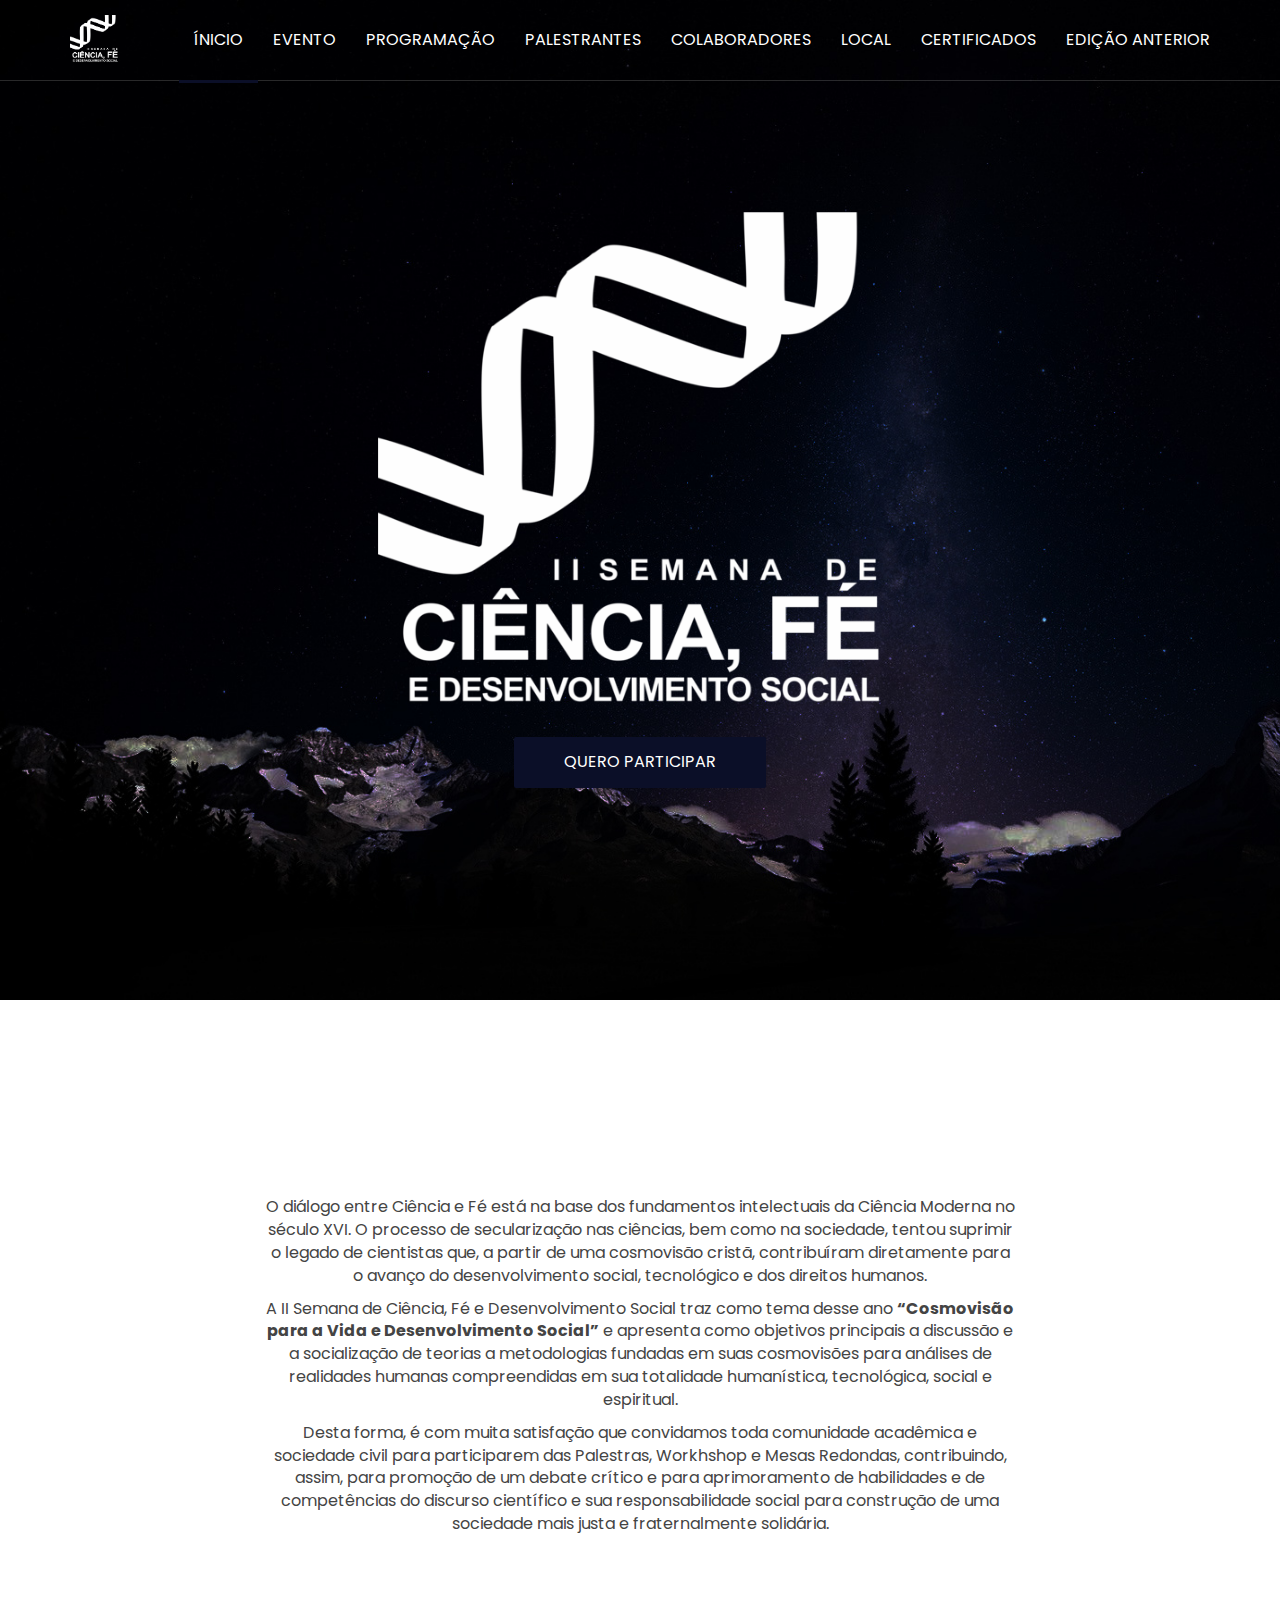
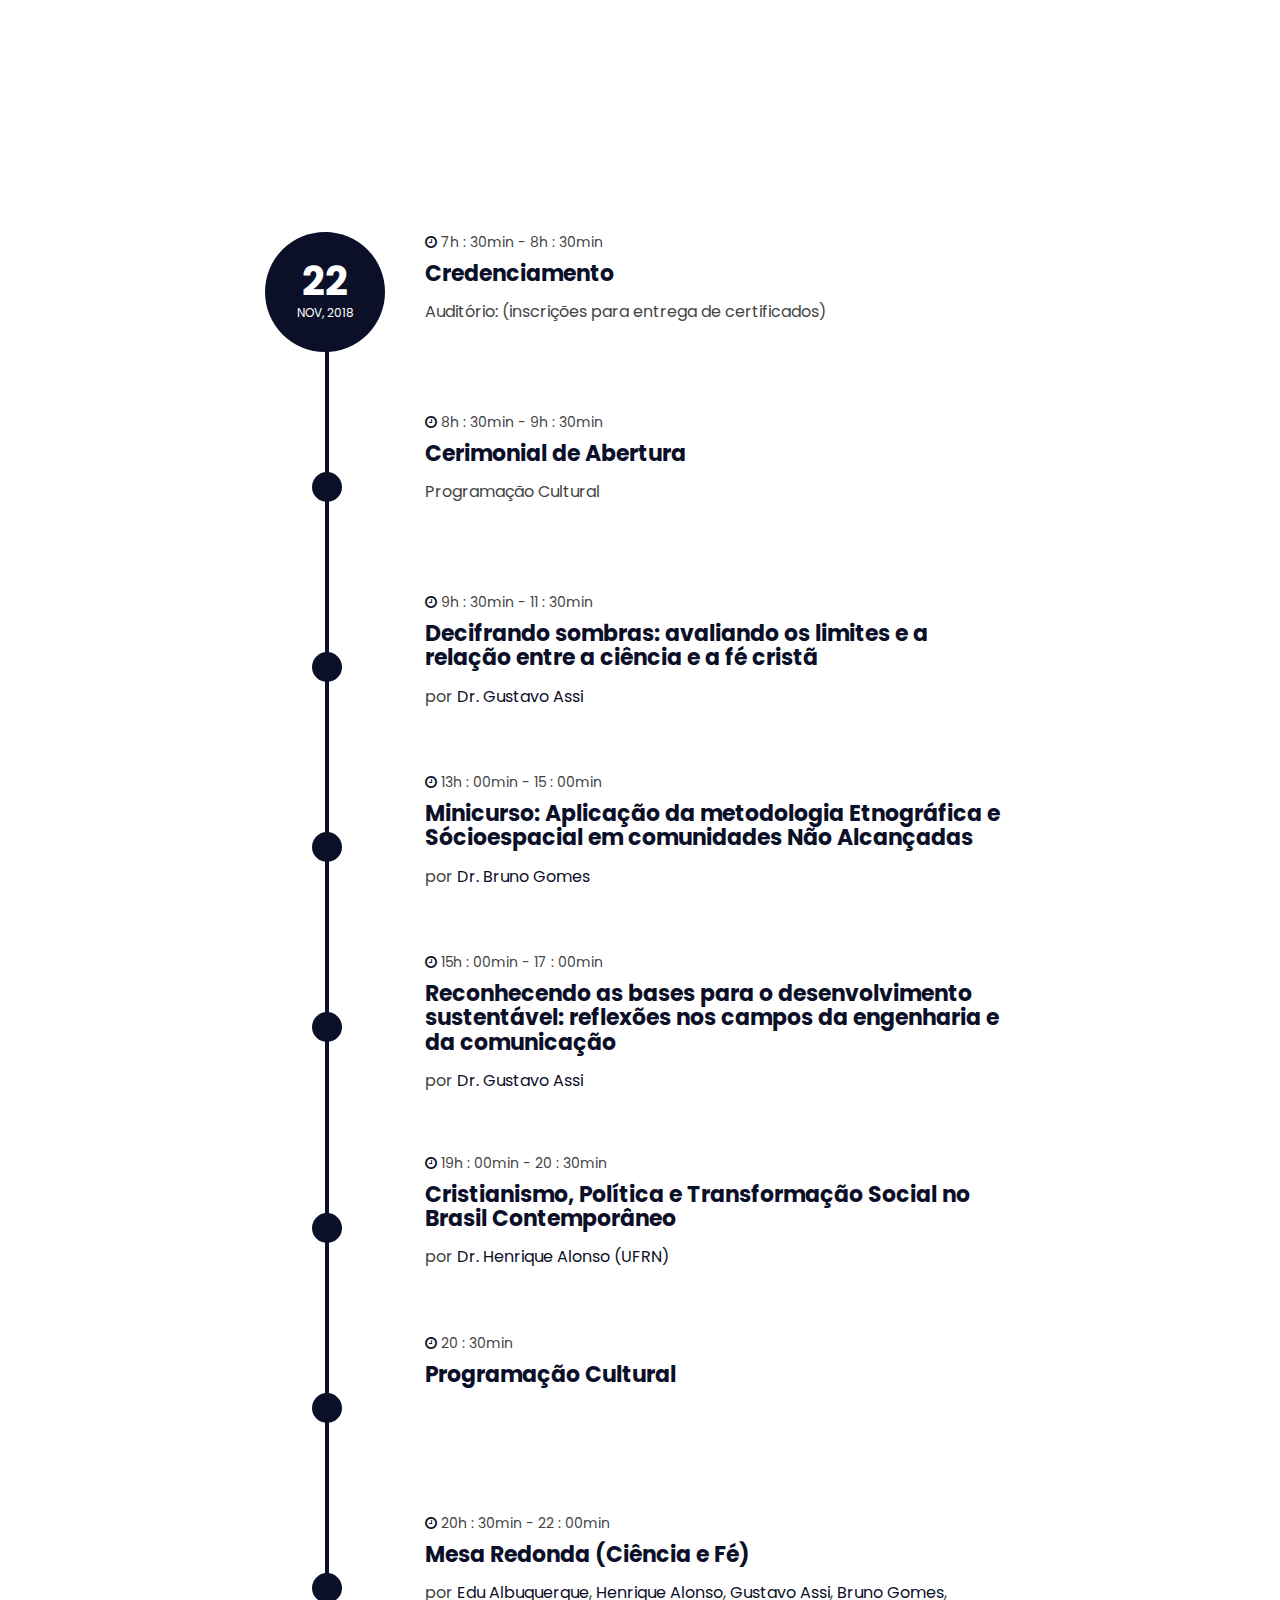
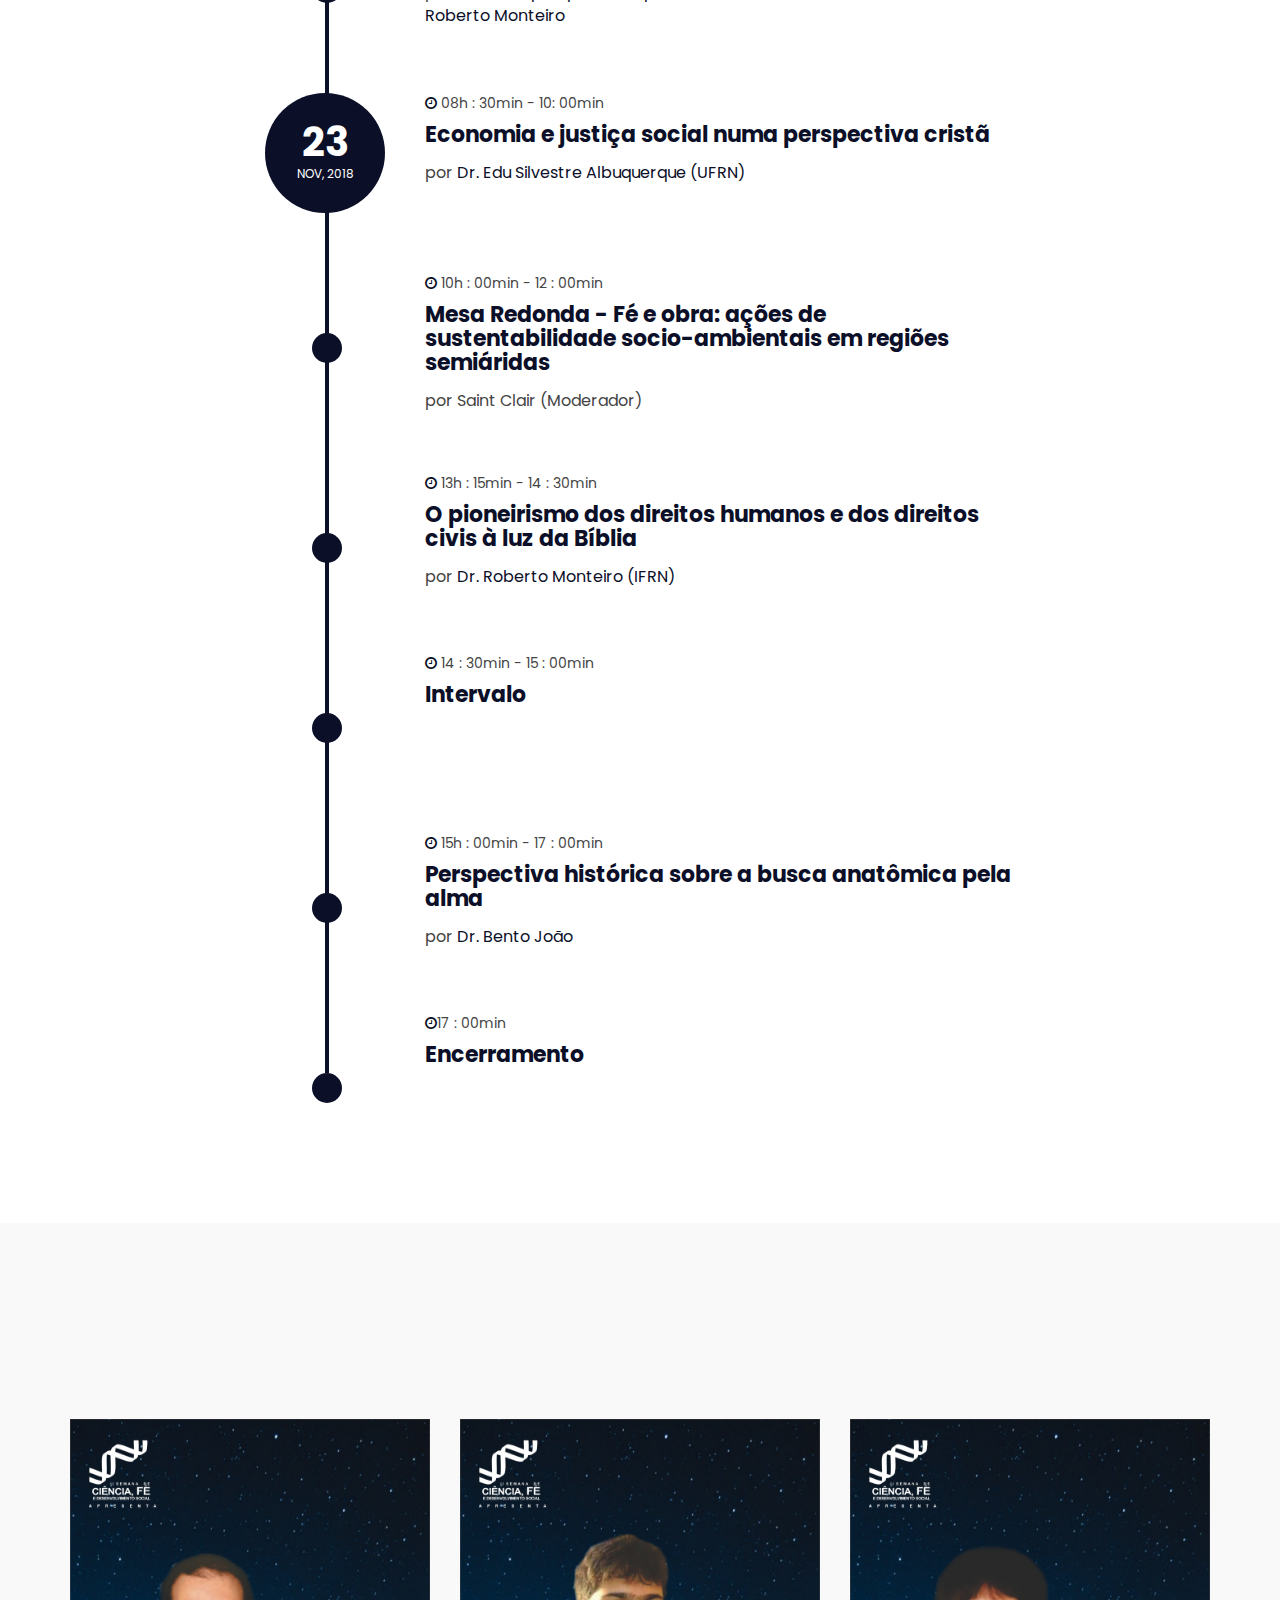
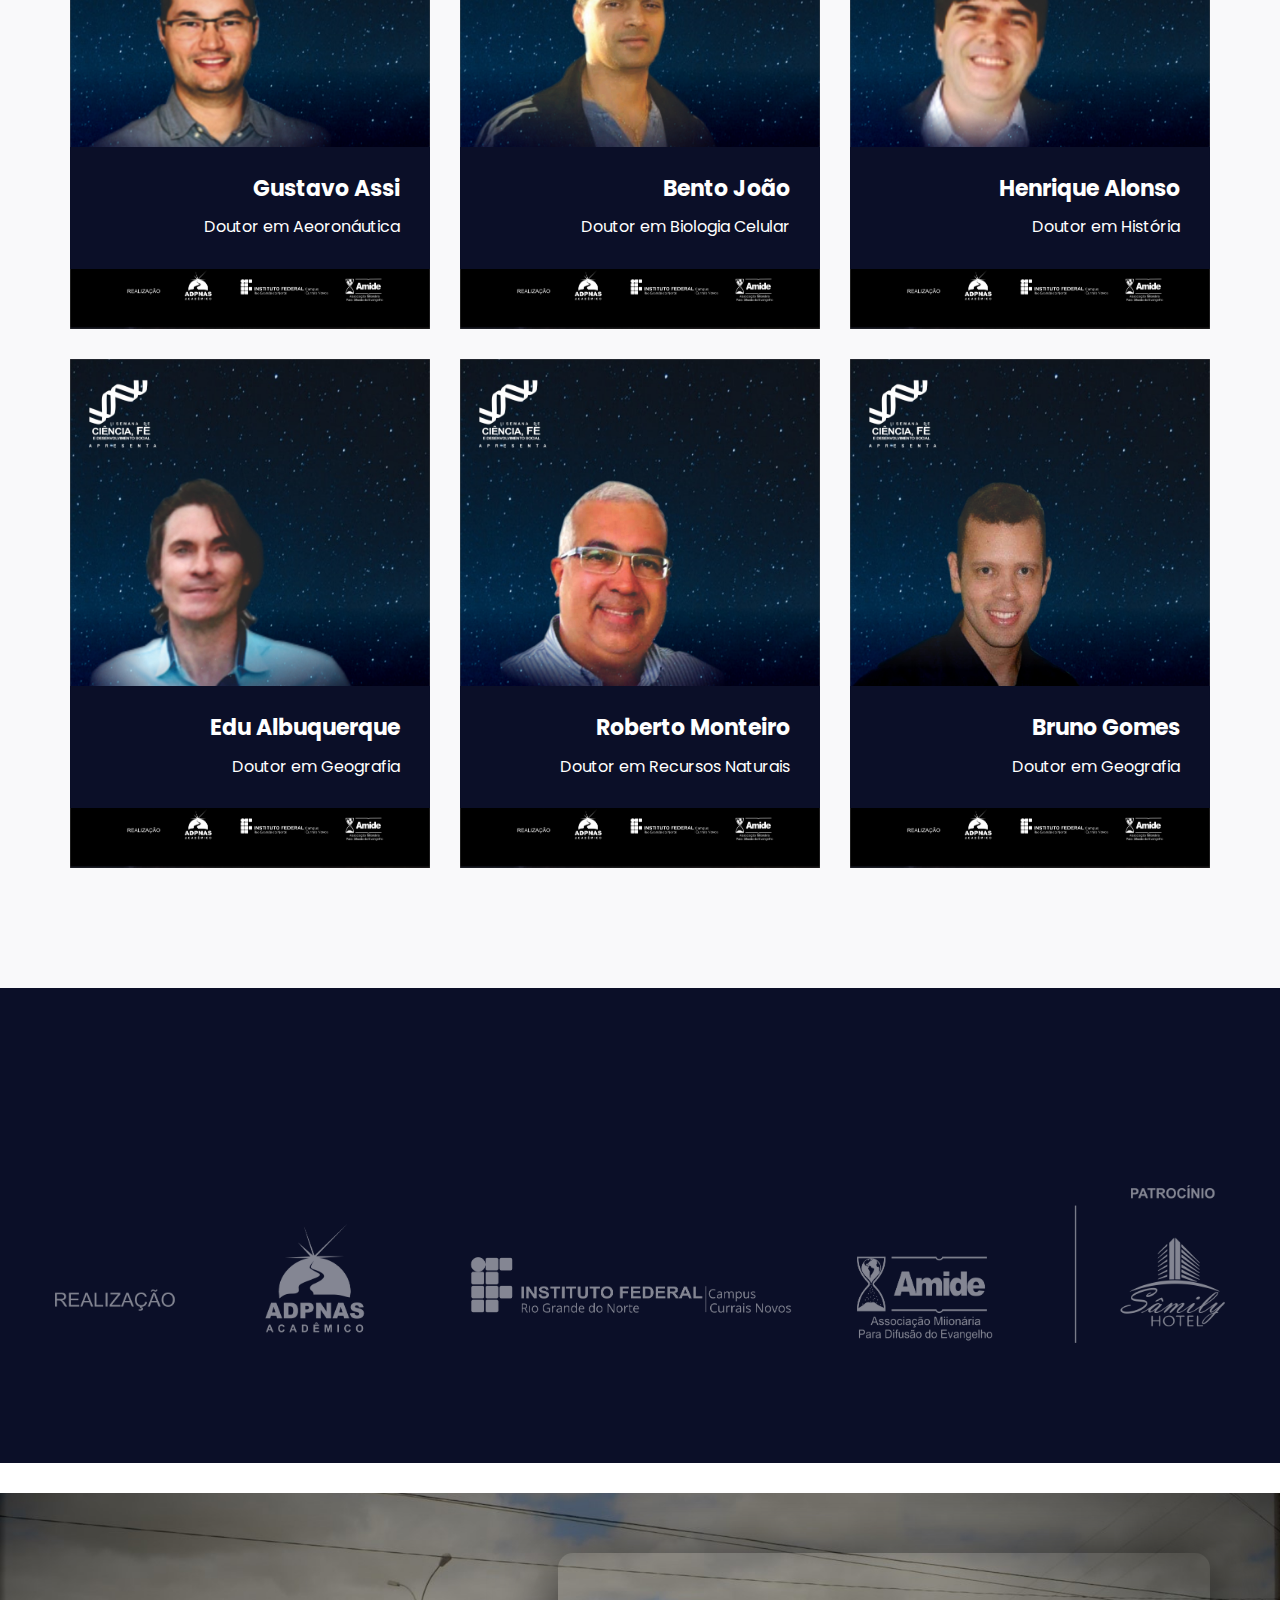
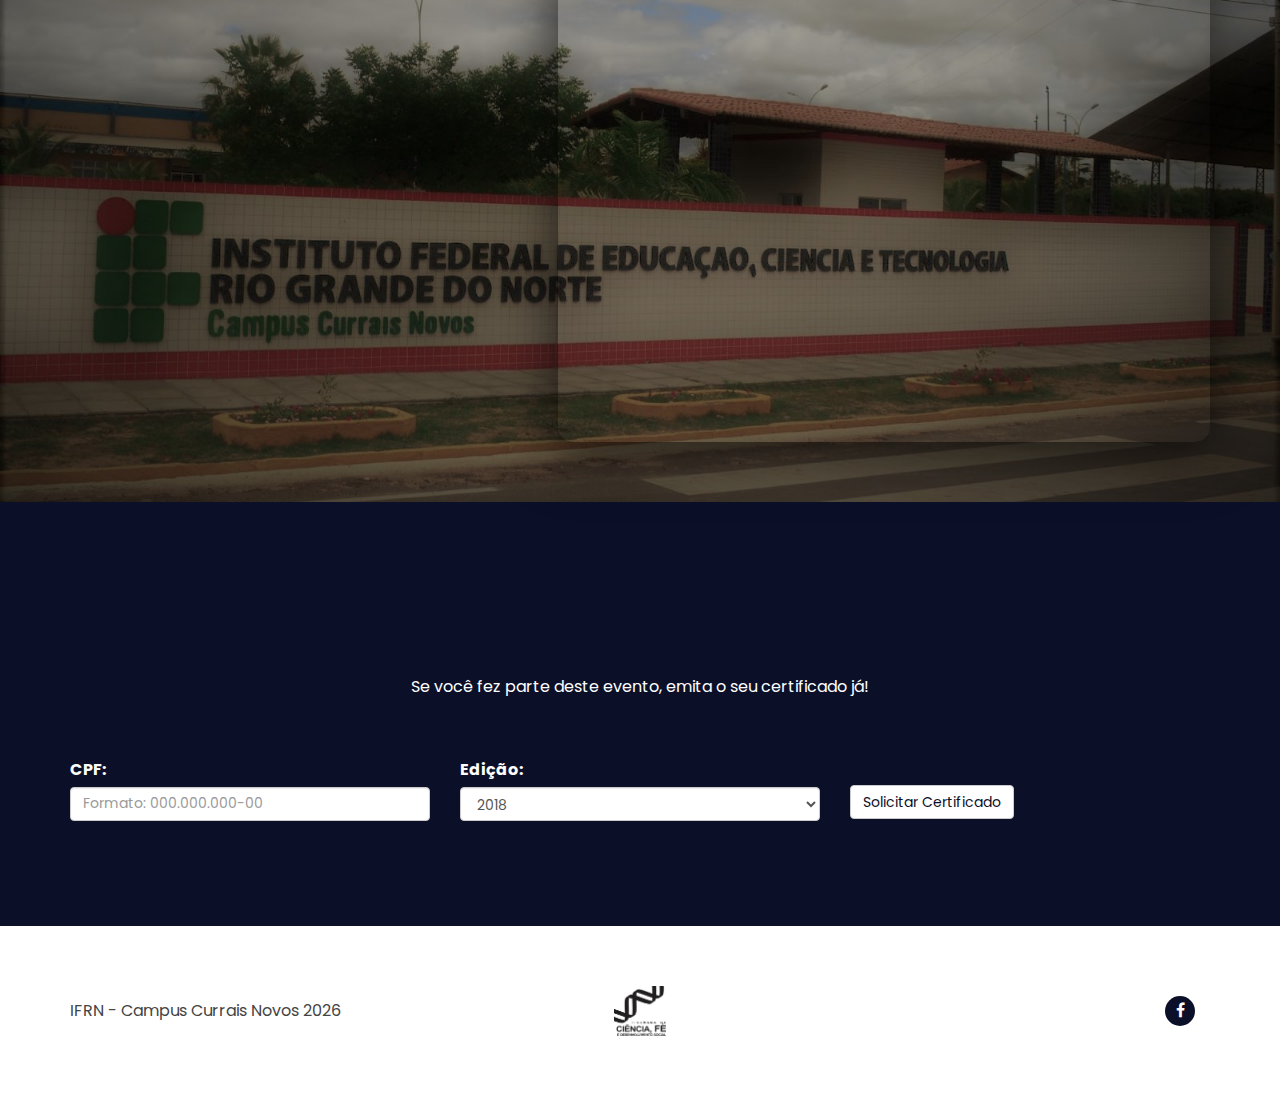
<file: public_html/index.html>
<!DOCTYPE html>
<html lang="en">

<head>
	<meta charset="utf-8">
	<meta http-equiv="X-UA-Compatible" content="IE=edge">
	<meta name="viewport" content="width=device-width, initial-scale=1">
	<!-- The above 3 meta tags *must* come first in the head; any other head content must come *after* these tags -->

	<title>II Semana de Ciência, Fé e Desenvolvimento Social</title>

	<!-- Google font -->
	<link href="https://fonts.googleapis.com/css?family=Poppins:400,700,900" rel="stylesheet">

	<!-- Bootstrap -->
	<link type="text/css" rel="stylesheet" href="css/bootstrap.min.css" />

	<!-- Owl Carousel -->
	<link type="text/css" rel="stylesheet" href="css/owl.carousel.css" />
	<link type="text/css" rel="stylesheet" href="css/owl.theme.default.css" />

	<!-- Font Awesome Icon -->
	<link rel="stylesheet" href="css/font-awesome.min.css">

	<!-- Custom stlylesheet -->
	<link type="text/css" rel="stylesheet" href="css/style.css" />

	<!-- HTML5 shim and Respond.js for IE8 support of HTML5 elements and media queries -->
	<!-- WARNING: Respond.js doesn't work if you view the page via file:// -->
	<!--[if lt IE 9]>
			  <script src="https://oss.maxcdn.com/html5shiv/3.7.3/html5shiv.min.js"></script>
			  <script src="https://oss.maxcdn.com/respond/1.4.2/respond.min.js"></script>
			<![endif]-->
</head>

<body>

	<!-- Header -->
	<header id="header" class="transparent-navbar">
		<!-- container -->
		<div class="container">
			<!-- navbar header -->
			<div class="navbar-header">
				<!-- Logo -->
				<div class="navbar-brand">
					<a class="logo" href="index.html">
						<img class="logo-img" src="./img/banner-alt.png" alt="logo">
						<img class="logo-alt-img" src="./img/banner_menor.png" alt="logo">
					</a>
				</div>
				<!-- /Logo -->

				<!-- Mobile toggle -->
				<button class="navbar-toggle">
					<i class="fa fa-bars"></i>
				</button>
				<!-- /Mobile toggle -->
			</div>
			<!-- /navbar header -->

			<!-- Navigation -->
			<nav id="nav">
				<nav id="nav">
					<ul class="main-nav nav navbar-nav navbar-right">
						<li><a href="#home">Ínicio</a></li>
						<li><a href="#about">Evento</a></li>
						<li><a href="#schedule">Programação</a></li>
						<li><a href="#speakers">Palestrantes</a></li>
						<li><a href="#sponsors">Colaboradores</a></li>
						<li><a href="#contact">Local</a></li>
						<li><a href="#certificados">Certificados</a></li>
						<li><a href="SCFD-2016/index.html">Edição Anterior</a></li>
					</ul>
				</nav>
			</nav>
			<!-- /Navigation -->
		</div>
		<!-- /container -->
	</header>
	<!-- /Header -->

	<!-- Home -->
	<div id="home">
		<!-- background image -->
		<div class="section-bg" style="background-image:url(./img/background01.jpg)" data-stellar-background-ratio="0.5"></div>
		<!-- /background image -->

		<!-- home wrapper -->
		<div class="home-wrapper">
			<!-- container -->
			<div class="container">
				<!-- row -->
				<div class="row">
					<!-- home content -->
					<div class="col-md-8 col-md-offset-2">
						<div class="home-content">
							<img class="imagem-logo" src="./img/banner_menor.png" style="max-width: 70%; max-height: 70%; overflow: hidden;"
							 alt="">

							<div class="countdown">
								<div id="timer" class="" style="color:white;"></div>
							</div>

							<a href="https://www.eventbrite.com.br/e/ii-semana-de-ciencia-fe-e-desenvolvimento-social-tickets-52320870131?ref=ebtn"
							 class="main-btn">Quero participar</a>
						</div>
					</div>
					<!-- /home content -->
				</div>
				<!-- /row -->
			</div>
			<!-- /container -->
		</div>
		<!-- /home wrapper -->
	</div>
	<!-- /Home -->

	<!-- About -->
	<div id="about" class="section">
		<!-- container -->
		<div class="container">
			<!-- row -->
			<div class="row">
				<!-- section title -->
				<div class="section-title">
					<h3 class="title"><span>O</span> <span style="color: #0b0f28;">Evento</span></h3>
				</div>
				<!-- /section title -->

				<div class="col-md-8 col-md-offset-2 text-center">
					<!-- about content -->
					<div class="about-content">
						<p class="">O diálogo entre Ciência e Fé está na base dos fundamentos intelectuais da Ciência Moderna no
							século XVI.
							O processo de secularização nas ciências, bem como na sociedade, tentou suprimir o legado de cientistas que, a
							partir de uma cosmovisão cristã,
							contribuíram diretamente para o avanço do desenvolvimento social, tecnológico e dos direitos humanos. </p>
						<p class="">A II Semana de Ciência, Fé e Desenvolvimento Social traz como tema desse ano <b>“Cosmovisão para
								a Vida e Desenvolvimento Social”</b> e apresenta como objetivos principais a discussão e a socialização de
							teorias a metodologias fundadas em suas cosmovisões para análises de realidades humanas compreendidas em
							sua totalidade humanística, tecnológica, social e espiritual. </p>
						<p class="">Desta forma, é com muita satisfação que convidamos toda comunidade acadêmica e sociedade civil
							para participarem das Palestras, Workhshop e Mesas Redondas, contribuindo, assim, para promoção de um debate
							crítico e para aprimoramento de habilidades e de competências do discurso científico e sua responsabilidade
							social
							para construção de uma sociedade mais justa e fraternalmente solidária.</p>
					</div>
					<!-- /about content -->
				</div>
			</div>
			<!-- row -->
		</div>
		<!-- /container -->
	</div>
	<!-- /About -->

	<!-- Event Schedule -->
	<div id="schedule" class="section">
		<!-- container -->
		<div class="container">
			<!-- row -->
			<div class="row">
				<!-- section title -->
				<div class="section-title">
					<h3 class="title"><span>A</span> <span style="color: #0b0f28;">Programação</span></h3>
				</div>
				<!-- /section title -->

				<div class="col-md-8 col-md-offset-2">

					<div class="events-wrapper">
						<!-- event -->
						<div class="event ">
							<div class="event-day">
								<div>
									<span class="day">22</span>
									<span class="year">Nov, 2018</span>
								</div>
							</div>
							<div class="event-content">
								<p class="event-time"><i class="fa fa-clock-o"></i> 7h : 30min - 8h : 30min</p>
								<h3 class="event-title">Credenciamento</h3>
								<p>Auditório: (inscrições para entrega de certificados)</p>
							</div>
						</div>
						<!-- /event -->

						<!-- event -->
						<div class="event">
							<div class="event-hour"></div>
							<div class="event-content">
								<p class="event-time"><i class="fa fa-clock-o"></i> 8h : 30min - 9h : 30min</p>
								<h3 class="event-title">Cerimonial de Abertura</h3>
								<p>Programação Cultural</p>
								<!-- <p>By <a href="#">John Doe</a></p> -->
							</div>
						</div>
						<!-- /event -->

						<!-- event -->
						<div class="event ">
							<div class="event-hour"></div>
							<div class="event-content">
								<p class="event-time"><i class="fa fa-clock-o"></i> 9h : 30min - 11 : 30min</p>
								<h3 class="event-title">Decifrando sombras: avaliando os limites e a relação entre a ciência e a fé cristã</h3>
								<p>por <a data-toggle="modal" data-target="#speaker-modal-1" href="">Dr. Gustavo Assi</a></p>
							</div>
						</div>
						<!-- /event -->

						<!-- event -->
						<div class="event ">
							<div class="event-hour"></div>
							<div class="event-content">
								<p class="event-time"><i class="fa fa-clock-o"></i> 13h : 00min - 15 : 00min</p>
								<h3 class="event-title">Minicurso: Aplicação da metodologia Etnográfica e Sócioespacial
									em comunidades Não Alcançadas</h3>
								<p>por <a href="" data-toggle="modal" data-target="#speaker-modal-6">Dr. Bruno Gomes</a></p>
							</div>
						</div>
						<!-- /event -->

						<!-- event -->
						<div class="event ">
							<div class="event-hour"></div>
							<div class="event-content">
								<p class="event-time"><i class="fa fa-clock-o"></i> 15h : 00min - 17 : 00min</p>
								<h3 class="event-title">Reconhecendo as bases para o desenvolvimento sustentável:
									reflexões nos campos da engenharia e da comunicação</h3>
								<p>por <a href="" data-toggle="modal" data-target="#speaker-modal-1">Dr. Gustavo Assi</a></p>
							</div>
						</div>
						<!-- /event -->

						<!-- event -->
						<div class="event ">
							<div class="event-hour"></div>
							<div class="event-content">
								<p class="event-time"><i class="fa fa-clock-o"></i> 19h : 00min - 20 : 30min</p>
								<h3 class="event-title">Cristianismo, Política e Transformação Social no Brasil
									Contemporâneo</h3>
								<p>por <a href="" data-toggle="modal" data-target="#speaker-modal-3">Dr. Henrique Alonso (UFRN)</a></p>
							</div>
						</div>
						<!-- /event -->

						<!-- event -->
						<div class="event ">
							<div class="event-hour"></div>
							<div class="event-content">
								<p class="event-time"><i class="fa fa-clock-o"></i> 20 : 30min</p>
								<h3 class="event-title">Programação Cultural</h3>
								<p><a href="" data-toggle="modal" data-target="#speaker-modal-3"></a></p>
							</div>
						</div>
						<!-- /event -->

						<!-- event -->
						<div class="event ">
							<div class="event-hour"></div>
							<div class="event-content">
								<p class="event-time"><i class="fa fa-clock-o"></i> 20h : 30min - 22 : 00min</p>
								<h3 class="event-title">Mesa Redonda (Ciência e Fé)</h3>
								<p>por <a href="" data-toggle="modal" data-target="#speaker-modal-4">Edu Albuquerque</a>,<a href="" data-toggle="modal"
									 data-target="#speaker-modal-3"> Henrique Alonso</a>,<a href="" data-toggle="modal" data-target="#speaker-modal-1">
										Gustavo Assi</a>,<a href="" data-toggle="modal" data-target="#speaker-modal-6"> Bruno
										Gomes</a>,<a href="" data-toggle="modal" data-target="#speaker-modal-5"> Roberto Monteiro</a></p>
							</div>
						</div>
						<!-- /event -->

						<!-- event -->
						<div class="event ">
							<div class="event-day">
								<div>
									<span class="day">23</span>
									<span class="year">Nov, 2018</span>
								</div>
							</div>
							<div class="event-content">
								<p class="event-time"><i class="fa fa-clock-o"></i> 08h : 30min - 10: 00min</p>
								<h3 class="event-title">Economia e justiça social numa perspectiva cristã</h3>
								<p>por <a href="" data-toggle="modal" data-target="#speaker-modal-4">Dr. Edu Silvestre Albuquerque (UFRN)</a></p>
							</div>
						</div>

						<!-- /event -->

						<!-- event -->
						<div class="event ">
							<div class="event-hour"></div>
							<div class="event-content">
								<p class="event-time"><i class="fa fa-clock-o"></i> 10h : 00min - 12 : 00min</p>
								<h3 class="event-title">Mesa Redonda - Fé e obra: ações de sustentabilidade socio-ambientais em regiões
									semiáridas</h3>
								<p>por Saint Clair (Moderador)<a href="" data-toggle="modal" data-target="#speaker-modal-4"></a></p>
							</div>
						</div>
						<!-- /event -->

						<!-- event -->
						<div class="event ">
							<div class="event-hour"></div>
							<div class="event-content">
								<p class="event-time"><i class="fa fa-clock-o"></i> 13h : 15min - 14 : 30min</p>
								<h3 class="event-title">O pioneirismo dos direitos humanos e dos direitos civis à luz da Bíblia</h3>
								<p>por <a href="" data-toggle="modal" data-target="#speaker-modal-5">Dr. Roberto Monteiro (IFRN)</a></p>
							</div>
						</div>
						<!-- /event -->

						<!-- event -->
						<div class="event ">
							<div class="event-hour"></div>
							<div class="event-content">
								<p class="event-time"><i class="fa fa-clock-o"></i> 14 : 30min - 15 : 00min</p>
								<h3 class="event-title">Intervalo</p>
									<p><a href="#"></a></p>
							</div>
						</div>
						<!-- /event -->

						<!-- event -->
						<div class="event ">
							<div class="event-hour"></div>
							<div class="event-content">
								<p class="event-time"><i class="fa fa-clock-o"></i> 15h : 00min - 17 : 00min</p>
								<h3 class="event-title">Perspectiva histórica sobre a busca anatômica pela alma</h3>
								<p>por <a href="" data-toggle="modal" data-target="#speaker-modal-2">Dr. Bento João</a></p>
							</div>
						</div>
						<!-- /event -->

						<!-- event -->
						<div class="event ">
							<div class="event-hour"></div>
							<div class="event-content">
								<p class="event-time"><i class="fa fa-clock-o"></i>17 : 00min</p>
								<h3 class="event-title">Encerramento</h3>
								<p><a href="#"></a></p>
							</div>
						</div>
						<!-- /event -->
					</div>
					<!-- /events wrapper -->

				</div>
			</div>
			<!-- /row -->
		</div>
		<!-- /container -->
	</div>
	<!-- /Event Schedule -->

	<!-- Speakers -->
	<div id="speakers" class="section">
		<!-- container -->
		<div class="container">
			<!-- row -->
			<div class="row">
				<!-- section title -->
				<div class="section-title">
					<h3 class="title"><span>Os</span> <span style="color: #0b0f28;">Palestrantes</span></h3>
				</div>
				<!-- section title -->

				<!-- speaker -->
				<div class="col-md-4 col-sm-6">
					<div class="speaker" data-toggle="modal" data-target="#speaker-modal-1">
						<div class="speaker-img">
							<img src="./img/palestrante01.jpg" alt="">
						</div>
						<div class="speaker-body">
							<div class="speaker-content">
								<h3 style="color: white;">Gustavo Assi</h3>
								<span>Doutor em Aeoronáutica</span>
							</div>
						</div>
					</div>
				</div>
				<!-- /speaker -->

				<!-- speaker -->
				<div class="col-md-4 col-sm-6">
					<div class="speaker" data-toggle="modal" data-target="#speaker-modal-2">
						<div class="speaker-img">
							<img src="./img/palestrante02.jpg" alt="">
						</div>
						<div class="speaker-body">
							<div class="speaker-content">
								<h3 style="color: white;">Bento João</h3>
								<span>Doutor em Biologia Celular</span>
							</div>
						</div>
					</div>
				</div>
				<!-- /speaker -->

				<!-- speaker -->
				<div class="col-md-4 col-sm-6">
					<div class="speaker" data-toggle="modal" data-target="#speaker-modal-3">
						<div class="speaker-img">
							<img src="./img/palestrante03.jpg" alt="">
						</div>
						<div class="speaker-body">
							<div class="speaker-content">
								<h3 style="color: white;">Henrique Alonso</h3>
								<span>Doutor em História</span>
							</div>
						</div>
					</div>
				</div>
				<!-- /speaker -->

				<!-- speaker -->
				<div class="col-md-4 col-sm-6">
					<div class="speaker" data-toggle="modal" data-target="#speaker-modal-4">
						<div class="speaker-img">
							<img src="./img/palestrante04.jpg" alt="">
						</div>
						<div class="speaker-body">
							<div class="speaker-content">
								<h3 style="color: white;">Edu Albuquerque</h3>
								<span>Doutor em Geografia</span>
							</div>
						</div>
					</div>
				</div>
				<!-- /speaker -->

				<!-- speaker -->
				<div class="col-md-4 col-sm-6">
					<div class="speaker" data-toggle="modal" data-target="#speaker-modal-5">
						<div class="speaker-img">
							<img src="./img/palestrante05.jpg" alt="">
						</div>
						<div class="speaker-body">
							<div class="speaker-content">
								<h3 style="color: white;">Roberto Monteiro</h3>
								<span>Doutor em Recursos Naturais</span>
							</div>
						</div>
					</div>
				</div>
				<!-- /speaker -->

				<!-- speaker -->
				<div class="col-md-4 col-sm-6">
					<div class="speaker" data-toggle="modal" data-target="#speaker-modal-6">
						<div class="speaker-img">
							<img src="./img/palestrante06.jpg" alt="">
						</div>
						<div class="speaker-body">
							<div class="speaker-content">
								<h3 style="color: white;">Bruno Gomes</h3>
								<span>Doutor em Geografia</span>
							</div>
						</div>
					</div>
				</div>
				<!-- /speaker -->

				<!-- speaker modal 1 -->
				<div id="speaker-modal-1" class="speaker-modal modal fade ">
					<div class="modal-dialog">
						<div class="modal-content">
							<button type="button" class="speaker-modal-close" data-dismiss="modal"></button>
							<div class="modal-body">
								<div class="row">
									<div class="col-md-5">
										<div class="speaker-modal-img">
											<img src="./img/p1.jpg" alt="">
										</div>
									</div>
									<div class="col-md-7">
										<div class="speaker-modal-content">
											<h2 class="speaker-name">Gustavo Assi</h2>
											<span class="speaker-job">- Doutor em Aeoronáutica</span>

											<p>O Prof. Dr. Gustavo Assi é docente da Escola Politécnica da Universidade de São Paulo. Atua como
												Coordenador do Curso de Graduação em Engenhara Naval. É bolsista de Produtividade em Pesquisa do CNPq e
												atua como Coordenador do Laboratório de Hidrodinâmica Experimental da USP. É engenheiro Naval formado pela
												USP, Mestre em Engenharia Mecânica pela USP e PhD em Aeronáutica pelo Imperial College London em 2009. Já
												atuou como pesquisador visitante na Universidade de Oxford na Inglaterra e na Caltech nos EUA. Tem especial
												interesse em comunicação científica, filosofia da tecnologia e interação entre ciência, tecnologia e fé
												cristã..
											</p>

											<div class="speaker-website">
												<h4>Currículo Lattes</h4>
												<a href="http://lattes.cnpq.br/8559702581252966">http://lattes.cnpq.br/8559702581252966</a><br><br>
											</div>

											<div class="speaker-events">
												<h4>Sessões</h4>
												<div class="speaker-event">
													<span>22 de Novembro, 2018 9 : 30 AM - 11 : 30 PM</span>
													<p>Decifrando sombras: avaliando os limites e a relação entre a ciência e a fé cristã</p>
												</div>

												<div class="speaker-event">
													<span>22 de Novembro, 2018 15 : 00 PM - 17 : 00 PM</span>
													<p>Reconhecendo as bases para o desenvolvimento sustentável: reflexões nos campos da engenharia e da
														comunicação</p>
												</div>

												<div class="speaker-event">
													<span>22 de Novembro, 2018 20 : 00 PM - 22 : 00 PM</span>
													<p>Mesa Redonda (Ciência e Fé)</p>
												</div>
											</div>
										</div>
									</div>
								</div>
							</div>
						</div>
					</div>
				</div>
				<!-- /speaker modal -->

				<!-- speaker modal 2 -->
				<div id="speaker-modal-2" class="speaker-modal modal fade ">
					<div class="modal-dialog">
						<div class="modal-content">
							<button type="button" class="speaker-modal-close" data-dismiss="modal"></button>
							<div class="modal-body">
								<div class="row">
									<div class="col-md-5">
										<div class="speaker-modal-img">
											<img src="./img/p2.jpg" alt="">
										</div>
									</div>
									<div class="col-md-7">
										<div class="speaker-modal-content">
											<h2 class="speaker-name">Bento João</h2>
											<span class="speaker-job">- Doutor em Biologia Celular</span>

											<p>Doutor em Biologia Celular (UFMG) e Professor Associado de Anatomia Humana (UFRN);
											</p>

											<div class="speaker-website">
												<h4>Currículo Lattes</h4>
												<a href=" http://lattes.cnpq.br/1725848357337658"> http://lattes.cnpq.br/1725848357337658</a><br><br>
											</div>



											<div class="speaker-events">
												<h4>Sessões</h4>
												<div class="speaker-event">
													<span>23 de Novembro, 2018 15 : 00 PM - 17 : 30 PM</span>
													<p>Perspectiva histórica sobre a busca anatômica pela alma</p>
												</div>
											</div>
										</div>
									</div>
								</div>
							</div>
						</div>
					</div>
				</div>
				<!-- /speaker modal -->

				<!-- speaker modal 3 -->
				<div id="speaker-modal-3" class="speaker-modal modal ">
					<div class="modal-dialog">
						<div class="modal-content">
							<button type="button" class="speaker-modal-close" data-dismiss="modal"></button>
							<div class="modal-body">
								<div class="row">
									<div class="col-md-5">
										<div class="speaker-modal-img">
											<img src="./img/p3.jpg" alt="">
										</div>
									</div>
									<div class="col-md-7">
										<div class="speaker-modal-content">
											<h2 class="speaker-name">Henrique Alonso</h2>
											<span class="speaker-job">- Doutor em História</span>

											<p>Possui Pós-Doutorado em História das Relações Internacionais pela Universidade Federal Fluminense
												(iniciado em 2014), Doutorado em História Social pela Pontifícia Universidade Católica de São Paulo (2005),
												Mestrado em História do Brasil pela Universidade Federal de Pernambuco (1996) e Licenciatura e Bacharelado
												em História pela Universidade Federal do Rio Grande do Norte (1992).
											</p>

											<div class="speaker-website">
												<h4>Currículo Lattes</h4>
												<a href=" http://lattes.cnpq.br/9609541796507055"> http://lattes.cnpq.br/9609541796507055</a><br><br>
											</div>

											<div class="speaker-events">
												<h4>Sessões</h4>
												<div class="speaker-event">
													<span>22 de Novembro, 2018 19 : 00 PM - 20 : 30 PM</span>
													<p>Cristianismo, Política e Transformação Social no Brasil Contemporâneo</p>
												</div>
												<div class="speaker-event">
													<span>22 de Novembro, 2018 20 : 30 PM - 22 : 00 PM</span>
													<p>Mesa Redonda (Ciência e Fé) </p>
												</div>
											</div>

										</div>
									</div>
								</div>
							</div>
						</div>
					</div>
				</div>
				<!-- /speaker modal -->

				<!-- speaker modal 4 -->
				<div id="speaker-modal-4" class="speaker-modal modal ">
					<div class="modal-dialog">
						<div class="modal-content">
							<button type="button" class="speaker-modal-close" data-dismiss="modal"></button>
							<div class="modal-body">
								<div class="row">
									<div class="col-md-5">
										<div class="speaker-modal-img">
											<img src="./img/p4.jpg" alt="">
										</div>
									</div>
									<div class="col-md-7">
										<div class="speaker-modal-content">
											<h2 class="speaker-name">Edu Albuquerque</h2>
											<span class="speaker-job">- Doutor em Geografia</span>

											<p>Doutorado em Geografia (UFSC, 2007) professor adjunto da Universidade Federal do Rio Grande do Norte
												(UFRN) e professor permanente do Programa de Põs-Graduação e Pesquisa em Geografia da UFRN (Mestrado e
												Doutorado)

											</p>

											<div class="speaker-website">
												<h4>Currículo Lattes</h4>
												<a href=" http://lattes.cnpq.br/3353125804259611"> http://lattes.cnpq.br/3353125804259611</a><br><br>
											</div>

											<div class="speaker-events">
												<h4>Sessões</h4>
												<div class="speaker-event">
													<span>22 de Novembro, 2018 20 : 30 PM - 22 : 00 PM</span>
													<p>Mesa Redonda (Ciência e Fé) </p>
												</div>
												<div class="speaker-event">
													<span>23 de Novembro, 2018 08 : 30 AM - 10 : 00 AM</span>
													<p>Economia e justiça social numa perspectiva cristã</p>
												</div>
											</div>

										</div>
									</div>
								</div>
							</div>
						</div>
					</div>
				</div>
				<!-- /speaker modal -->

				<!-- speaker modal 5 -->
				<div id="speaker-modal-5" class="speaker-modal modal ">
					<div class="modal-dialog">
						<div class="modal-content">
							<button type="button" class="speaker-modal-close" data-dismiss="modal"></button>
							<div class="modal-body">
								<div class="row">
									<div class="col-md-5">
										<div class="speaker-modal-img">
											<img src="./img/p5.jpg" alt="">
										</div>
									</div>
									<div class="col-md-7">
										<div class="speaker-modal-content">
											<h2 class="speaker-name">Roberto Monteiro</h2>
											<span class="speaker-job">- Doutor em Recursos Naturais</span>

											<p>Doutorado em Recursos Naturais pela UFCG (2013) e mestrado em Engenharia Mecânica pela UFRN (1995).
											</p>

											<div class="speaker-website">
												<h4>Currículo Lattes</h4>
												<a href=" http://lattes.cnpq.br/1830333142880880"> http://lattes.cnpq.br/1830333142880880</a><br><br>
											</div>

											<div class="speaker-events">
												<h4>Sessões</h4>
												<div class="speaker-event">
													<span>22 de Novembro, 2018 20 : 30 PM - 22 : 00 PM</span>
													<p>Mesa Redonda (Ciência e Fé) </p>
												</div>
												<div class="speaker-event">
													<span>23 de Novembro, 2018 13 : 15 - 14 : 30 </span>
													<p>O pioneirismo dos direitos humanos e dos direitos civis à luz da Bíblia</p>
												</div>
											</div>

										</div>
									</div>
								</div>
							</div>
						</div>
					</div>
				</div>
				<!-- /speaker modal -->

				<!-- speaker modal 6 -->
				<div id="speaker-modal-6" class="speaker-modal modal ">
					<div class="modal-dialog">
						<div class="modal-content">
							<button type="button" class="speaker-modal-close" data-dismiss="modal"></button>
							<div class="modal-body">
								<div class="row">
									<div class="col-md-5">
										<div class="speaker-modal-img">
											<img src="./img/p6.jpg" alt="">
										</div>
									</div>
									<div class="col-md-7">
										<div class="speaker-modal-content">
											<h2 class="speaker-name">Bruno Gomes</h2>
											<span class="speaker-job">- Doutor em Geografia</span>

											<p>Doutor e mestre em Geografia Humana. Pesquisador vinculado aos grupos Trópikos - Ecologia e Biogeografia
												em Ambientes Tropicais e PhiDesign - Filosofia do Design
											</p>

											<div class="speaker-website">
												<h4>Curículo Lattes</h4>
												<a href="http://lattes.cnpq.br/4735005100512481">http://lattes.cnpq.br/4735005100512481</a><br><br>
											</div>

											<div class="speaker-events">
												<h4>Sessões</h4>
												<div class="speaker-event">
													<span>22 de Novembro, 2018 13 : 00 - 15 : 00</span>
													<p>Minicurso: Aplicação da metodologia Etnográfica e Sócioespacial em comunidades Não Alcançadas </p>
												</div>
												<div class="speaker-event">
													<span>22 de Novembro, 2018 20 : 30 PM - 22 : 00 PM</span>
													<p>Mesa Redonda (Ciência e Fé) </p>
												</div>
											</div>

										</div>
									</div>
								</div>
							</div>
						</div>
					</div>
				</div>
				<!-- /speaker modal -->
			</div>
			<!-- /row -->
		</div>
		<!-- /container -->
	</div>
	<!-- /Speakers -->

	<!-- Sponsors -->
	<div id="sponsors" class="section" style="background-color:#0b0f28;">
		<!-- container -->
		<div class="container">
			<!-- row -->
			<div class="row">
				<!-- section title -->
				<div class="section-title">
					<h3 class="title"><span>Os</span> <span style="color: white">Colaboradores</span></h3>
				</div>
				<!-- /section title -->

				<!-- sponsor -->
				<div class="">
					<a href="#" class="sponsor">
						<img src="./img/barra_realizacao.png" alt="">
					</a>
				</div>
				<!-- /sponsor -->

			</div>
			<!-- /row -->
		</div>
		<!-- /container -->
	</div>
	<!-- /Sponsors -->

	<!-- Map -->
	<div class=pyn--map-container>
		<span class=pyn--dot-overlay></span>
		<div class=container>
			<div class=row>
				<div class="col-md-7 col-md-push-5">
					<div class="pyn--map-frame embed-responsive embed-responsive-4by3">

						<iframe src="https://www.google.com/maps/embed?pb=!1m18!1m12!1m3!1d7932.164221739524!2d-36.534798537676316!3d-6.252911715387269!2m3!1f0!2f0!3f0!3m2!1i1024!2i768!4f13.1!3m3!1m2!1s0x7b1d5e8709765b9%3A0x302b8055cbe5d361!2sInstituto+Federal+de+Educa%C3%A7%C3%A3o%2C+Ci%C3%AAncia+e+Tecnologia+Rio+Grande+do+Norte%2C+Campus+Currais+Novos!5e0!3m2!1spt-BR!2sbr!4v1466890443774"
						 width="600" height="450" frameborder="0" style="border:0" allowfullscreen></iframe>
					</div>
				</div>
			</div>
		</div>
	</div>
	<!-- /Map -->
	</div>

	<!-- About -->
	<div id="about" class="section" style="background-color:#0b0f28;">
		<!-- container -->
		<div class="container">
			<!-- row -->
			<div class="row">
				<!-- section title -->
				<div class="section-title">
					<h3 class="title" id="certificados"> <span style="color: white;">Certificados</span></h3><br>
					<p style="color:white;">Se você fez parte deste evento, emita o seu certificado já!</p>
				</div>

				<form>

					<div class="form-row">

						<div class="form-group col-xs-4">
							<label style="color: white" for="inputState">CPF: </label>
							<label class="sr-only" for="inlineFormInputName">CPF: </label>
							<input type="text" class="form-control" id="cpf" placeholder="Formato: 000.000.000-00">
						</div>

						<div class="form-group col-xs-4">

							<label style="color: white" for="select-edicao">Edição: </label>
							<select id="select-edicao" class="form-control">
								<option value="1" selected="selected">2018</option>
								<option  value="2">2018 - Minicurso</option>
							</select>
						</div> <!--  -->

						<div style="margin-top:26px;" class="form-group col-xs-3">
							<button id="botao_certificado" type="reset" class="btn btn-default"><a download>Solicitar Certificado</a></button>
						</div>

					</div>

				</form>
				<!-- /about content -->
			</div>
		</div>
		<!-- row -->
	</div>
	<!-- /container -->
	</div>
	<!-- /About -->




	<!-- Footer -->
	<footer id="footer">
		<!-- container -->
		<div class="container">
			<!-- row -->
			<div class="row">

				<!-- footer logo -->
				<div class="col-md-4 col-md-push-4">
					<div class="footer-brand">
						<a class="logo" href="index.html">
							<img class="logo-img" src="./img/banner-alt.png" alt="logo">
						</a>
					</div>
				</div>
				<!-- /footer logo -->

				<!-- contact social -->
				<div class="col-md-4 col-md-push-4">
					<div class="contact-social">
						<a href="https://www.facebook.com/semanacfds/"><i class="fa fa-facebook"></i></a>
						<!-- <a href="#"><i class="fa fa-twitter"></i></a>
						<a href="#"><i class="fa fa-google-plus"></i></a>
						<a href="#"><i class="fa fa-instagram"></i></a>
						<a href="#"><i class="fa fa-pinterest"></i></a>
						<a href="#"><i class="fa fa fa-linkedin"></i></a> -->
					</div>
				</div>
				<!-- /contact social -->

				<!-- copyright -->
				<div class="col-md-4 col-md-pull-8">
					<span class="copyright">
						<!-- Link back to Colorlib can't be removed. Template is licensed under CC BY 3.0. -->
						IFRN - Campus Currais Novos
						<script>
							document.write(new Date().getFullYear());
						</script>
				</div>
				<!-- /copyright -->

			</div>
			<!-- /row -->
		</div>
		<!-- /container -->
	</footer>
	<!-- /Footer -->

	<!-- jQuery Plugins -->
	<script src="js/jquery.min.js"></script>
	<script src="js/bootstrap.min.js"></script>
	<script src="js/jquery.waypoints.min.js"></script>
	<script src="js/jquery.stellar.min.js"></script>
	<script src="js/jquery.countTo.js"></script>
	<script src="js/main.js"></script>
	<script type="text/javascript" src="js/jquery-1.2.6.pack.js"></script>
	<script type="text/javascript" src="js/jquery.maskedinput-1.1.4.pack.js"></script>
	<script type="text/javascript" src="js/certificados.js"></script>
	<script type="text/javascript">
		$(document).ready(function () {
			$("#cpf").mask("999.999.999-99");
		});
	</script>
</body>

</html>
</file>
<file: public_html/css/style.css>
/*
Template Name: Event HTML TEMPLATE
Author: yaminncco

Colors:
	Body 		  : #444
	Headers 	: #0b0f28
	Primary 	: #dd0a37
	Dark 		  : #000
	Grey 		  : #F9F9FA #DADADA

Fonts:

Table OF Contents
------------------------------------
GENERAL
LOGO
NAVIGATION
HOME
ABOUT
GALERY
SPEAKERS
EVENTS
SPONSORS
CONTACT
CTA
FOOTER
BLOG
RESPONSIVE
------------------------------------*/

/*=========================================================
	GENERAL
===========================================================*/
.center_div{
  margin: 0 auto;
  width:100% /* value of your choice which suits your alignment */
}
/*----------------------------*\
	typography
\*----------------------------*/

body {
  font-family: 'Poppins', sans-serif;
  font-size: 16px;
  color: #444;
}

h1, h2, h3, h4, h5, h6 {
  margin: 0px 0px 15px;
  color: #0b0f28;
  font-weight: 700;
}

h1 {
  font-size: 43px;
}

h2 {
  font-size: 31px;
}

h3 {
  font-size: 22px;
}

h4 {
  font-size: 16px;
}

.lead {
  font-size: 20px;
}

a {
  color: #0b0f28;
  -webkit-transition: 0.3s color;
  transition: 0.3s color;
}

a:hover, a:focus {
  text-decoration: none;
  outline: none;
  color: #0b0f28;
}

ul, ol {
  margin: 0;
  padding: 0;
  list-style: none
}

.main-btn {
  display: inline-block;
  padding: 14px 50px;
  background: #0b0f28;
  color: #FFF;
  text-transform: uppercase;
  border: none;
  border-radius: 2px;
  -webkit-transition: 0.3s all;
  transition: 0.3s all;
}

.main-btn:hover, .main-btn:focus {
  color: #FFF;
  opacity: 0.8;
}

.input {
  height: 40px;
  width: 100%;
  border: 2px solid #dadada;
  padding: 0px 15px;
  border-radius: 2px;
  -webkit-transition: 0.3s border;
  transition: 0.3s border;
}

textarea.input {
  height: 90px;
  padding: 15px;
}

.input:focus {
  border-color: #0b0f28;
}

/*----------------------------*\
	Section
\*----------------------------*/

.section {
  position: relative;
  padding: 90px 0px;
}

.section-bg {
  position: absolute;
  left: 0;
  top: 0;
  right: 0;
  bottom: 0;
  background-size: cover;
  z-index: -1;
}

.section-title {
  text-align: center;
  margin-bottom: 60px;
}

.section-title .title {
  position: relative;
  text-transform: capitalize;
  font-weight: 900;
  font-size: 42px;
  overflow: hidden;
}

.section-title .title>span {
  -webkit-transform: translateY(100%);
  -ms-transform: translateY(100%);
  transform: translateY(100%);
  display: inline-block;
  z-index: 10;
  -webkit-transition: 0.6s;
  transition: 0.6s;
}

.section-title .title>span.appear {
  -webkit-transform: translateY(0%);
  -ms-transform: translateY(0%);
  transform: translateY(0%);
}

/*=========================================================
	LOGO
===========================================================*/

.navbar-brand {
  padding: 0;
  margin: 15px 0px;
}

.navbar-brand .logo {
  display: inline-block;
}

.navbar-brand .logo>img {
  max-height: 50px;
}

@media only screen and (max-width: 767px) {
  .navbar-brand {
    margin: 15px 15px;
  }
}

#header.transparent-navbar:not(.fixed-navbar) .navbar-brand .logo .logo-img {
  display: none;
}

#header.fixed-navbar .navbar-brand .logo .logo-alt-img {
  display: none;
}

#header:not(.transparent-navbar) .navbar-brand .logo .logo-alt-img {
  display: none;
}

/*=========================================================
	NAVIGATION
===========================================================*/

#header {
  position: relative;
  background-color: #FFF;
  border-bottom: 1px solid #0000001a;
  z-index: 80;
  -webkit-transition: 0.3s all;
  transition: 0.3s all;
}

#header.transparent-navbar {
  position: absolute;
  left: 0;
  right: 0;
  top: 0;
  background-color: transparent;
  border-bottom: 1px solid #DADADA30;
}

#header.fixed-navbar {
  position: fixed !important;
  left: 0;
  right: 0;
  top: 0;
  background: #FFF;
  -webkit-box-shadow: 0px 0px 3px #0003;
  box-shadow: 0px 0px 3px #0003;
  border-bottom: none;
  -webkit-animation: slide-in 0.3s;
  animation: slide-in 0.3s;
}

@-webkit-keyframes slide-in {
  from {
    -webkit-transform: translateY(-100%);
    transform: translateY(-100%);
  }
  to {
    -webkit-transform: translateY(0%);
    transform: translateY(0%);
  }
}

@keyframes slide-in {
  from {
    -webkit-transform: translateY(-100%);
    transform: translateY(-100%);
  }
  to {
    -webkit-transform: translateY(0%);
    transform: translateY(0%);
  }
}

.main-nav li a {
  position: relative;
  padding: 30px 15px;
  color: #0b0f28;
  text-transform: uppercase;
  -webkit-transition: 0.3s all;
  transition: 0.3s all;
}

#header.transparent-navbar .main-nav li a {
  color: #FFF;
}

#header.fixed-navbar .main-nav li a {
  color: #0b0f28;
}

.main-nav li.active a:after {
  content: "";
  height: 3px;
  position: absolute;
  bottom: -3px;
  width: 100%;
  left: 0;
  background: #0b0f28;
}

.main-nav li a:hover, .main-nav li a:focus {
  background-color: transparent;
  color: #0b0f28;
}

#header.transparent-navbar .main-nav li a:hover {
  color: #0b0f28;
}

.navbar-toggle {
  display: none;
  height: 50px;
  width: 50px;
  text-align: center;
  line-height: 50px;
  margin: 15px;
  padding: 0;
  font-size: 32px;
  color: #0b0f28;
}

#header.transparent-navbar .navbar-toggle {
  color: #FFF;
}

#header.fixed-navbar .navbar-toggle {
  color: #0b0f28 !important;
}

/* Mobile nav */

@media only screen and (max-width: 767px) {
  .main-nav {
    margin: 0px -15px;
    max-height: 0;
    overflow-y: scroll;
    background-color: #FFF;
    -webkit-transition: 0.3s all;
    transition: 0.3s all;
  }
  .main-nav.open {
    max-height: 500px;
  }
  .main-nav li.active a:after {
    display: none;
  }
  #header.transparent-navbar .main-nav li a {
    color: #0b0f28;
  }
  .main-nav li a:hover, .main-nav li a:focus, .main-nav li.active a {
    background-color: #0b0f28;
    color: #fff !important;
  }
  .navbar-toggle {
    display: block;
  }
}

/*=========================================================
	HOME
===========================================================*/

#home {
  height: 100vh;
  position: relative;
}

#home .home-wrapper {
  position: absolute;
  top: 50%;
  left: 0;
  right: 0;
  text-align: center;
  -webkit-transform: translateY(-50%);
  -ms-transform: translateY(-50%);
  transform: translateY(-50%);
}

.home-content h1 {
  text-transform: capitalize;
  font-weight: 900;
  color: #FFF;
}

.home-content h4 {
  color: #FFF;
}

#page-wrapper {
  background-color: #F9F9FA;
}

.page-wrapper-content {
  text-align: center;
}

/*=========================================================
	ABOUT
===========================================================*/

#numbers {
  margin-top: 60px;
}

.number {
  margin-bottom: 30px;
}

.number h3 {
  font-size: 42px;
  margin-bottom: 0px;
  color: #0b0f28;
}

.number p {
  text-transform: uppercase;
  color: #0b0f28;
}

/*=========================================================
	GALERY
===========================================================*/

#galery-owl .owl-item .galery-item {
  opacity: 0.5;
  -webkit-transform: scale(0.9);
  -ms-transform: scale(0.9);
  transform: scale(0.9);
  -webkit-transform-origin: 100% 100%;
  -ms-transform-origin: 100% 100%;
  transform-origin: 100% 100%;
  -webkit-transition: 0.6s opacity, 0.6s -webkit-transform;
  transition: 0.6s opacity, 0.6s -webkit-transform;
  transition: 0.6s transform, 0.6s opacity;
  transition: 0.6s transform, 0.6s opacity, 0.6s -webkit-transform;
}

#galery-owl.owl-theme .owl-item.active+.owl-item .galery-item {
  -webkit-transform-origin: 0% 100%;
  -ms-transform-origin: 0% 100%;
  transform-origin: 0% 100%;
}

#galery-owl.owl-theme .owl-item.active .galery-item {
  opacity: 1;
  -webkit-transform: scale(1);
  -ms-transform: scale(1);
  transform: scale(1);
}

#galery-owl.owl-theme .owl-nav {
  margin-top: 0px;
}

#galery-owl.owl-theme .owl-nav [class*='owl-'] {
  position: absolute;
  top: 50%;
  -webkit-transform: translateY(-50%);
  -ms-transform: translateY(-50%);
  transform: translateY(-50%);
  background: transparent;
  color: #0b0f28;
  width: 90px;
  height: 90px;
  line-height: 90px;
  font-size: 40px;
  border-radius: 50%;
  padding: 0;
  margin: 0;
}

#galery-owl.owl-theme .owl-prev {
  left: 15px;
}

#galery-owl.owl-theme .owl-next {
  right: 15px;
}

/*=========================================================
	SPEAKERS
===========================================================*/

#speakers {
  background-color: #F9F9FA;
}

.speaker {
  position: relative;
  cursor: pointer;
  margin-bottom: 30px;
}

.speaker:after {
  content: "";
  position: absolute;
  left: 0;
  top: 0;
  bottom: 0;
  right: 0;
  background-color: #000;
  opacity: 0;
  -webkit-transition: 0.3s all;
  transition: 0.3s all;
}

.speaker:hover:after {
  opacity: 0.8;
}

.speaker .speaker-img>img {
  width: 100%
}

.speaker .speaker-body {
  position: absolute;
  bottom: 60px;
  left: 0;
  right: 0;
}

.speaker .speaker-content {
  position: relative;
  padding: 30px;
  background: #0b0f28;
  text-align: right;
  z-index: 20;
}

.speaker .speaker-content>h2 {
  color: #FFF;
}

.speaker .speaker-content>span {
  color: #fff;
}

.speaker .speaker-social {
  position: absolute;
  top: 0;
  right: 0;
  -webkit-transform: translateY(0%);
  -ms-transform: translateY(0%);
  transform: translateY(0%);
  z-index: 5;
  -webkit-transition: 0.3s all;
  transition: 0.3s all;
}

.speaker .speaker-social>a {
  display: inline-block;
  width: 40px;
  height: 40px;
  line-height: 40px;
  text-align: center;
  color: #FFF;
  background: #0b0f28;
  z-index: 15;
  -webkit-transition: 0.3s opacity;
  transition: 0.3s opacity;
}

.speaker .speaker-social a+a {
  margin-left: -4px;
  border-left: 1px solid #f8f8ff33;
}

.speaker .speaker-social a:hover {
  opacity: 0.8;
}

.speaker:hover .speaker-social {
  -webkit-transform: translateY(-100%);
  -ms-transform: translateY(-100%);
  transform: translateY(-100%);
}

/*----------------------------*\
	Speaker Modal
\*----------------------------*/

.speaker-modal .modal-dialog {
  width: 100%;
  max-width: 970px;
  margin-top: 60px;
  margin-bottom: 60px;
}

.speaker-modal .modal-content {
  border: none;
  border-radius: 2px;
  -webkit-box-shadow: none !important;
  box-shadow: none !important;
}

.speaker-modal .speaker-modal-close {
  position: absolute;
  right: -15px;
  top: -15px;
  width: 60px;
  height: 60px;
  line-height: 60px;
  text-align: center;
  background-color: #dd0a37 !important;
  border-radius: 50%;
  padding: 0;
  color: #FFF;
  border: none;
  font-size: 24px;
  z-index: 50;
}

.speaker-modal .speaker-modal-close:after {
  content: "\f00d";
  font-family: FontAwesome;
}

.speaker-modal .modal-body {
  padding: 30px;
}

.speaker-modal .speaker-modal-img>img {
  width: 100%;
}

.speaker-modal .speaker-modal-content .speaker-name {
  display: inline-block;
  margin-right: 15px;
}

.speaker-modal .speaker-modal-content .speaker-job {
  color: #0b0f28;
}

.speaker-modal .speaker-modal-content .speaker-social {
  margin-top: 30px;
  margin-bottom: 30px;
}

.speaker-modal .speaker-modal-content .speaker-social>a {
  display: inline-block;
  width: 30px;
  height: 30px;
  line-height: 30px;
  text-align: center;
  font-size: 14px;
  border-radius: 50%;
  background: #0b0f28;
  color: #fff;
  margin-right: 5px;
  -webkit-transition: 0.3s opacity;
  transition: 0.3s opacity;
}

.speaker-modal .speaker-modal-content .speaker-social>a:hover {
  opacity: 0.8;
}

.speaker-modal .speaker-modal-content .speaker-website {
  margin-top: 30px;
}

.speaker-modal .speaker-modal-content .speaker-events .speaker-event+.speaker-event {
  margin-top: 30px;
}

.speaker-modal .speaker-modal-content .speaker-events .speaker-event>span {
  display: block;
  margin-bottom: 10px;
  font-size: 12px;
}

.speaker-modal .speaker-modal-content .speaker-events .speaker-event>span strong {
  color: #0b0f28;
}

/*=========================================================
	EVENTS
===========================================================*/

.event {
  position: relative;
}

.event+.event {
  margin-top: 60px;
}

.event:after {
  content: "";
  position: absolute;
  left: 60px;
  top: 0px;
  bottom: 0px;
  width: 4px;
  background-color: #0b0f28;
}

.event:last-child:after {
  height: 60px;
}

.event+.event:before {
  content: "";
  position: absolute;
  left: 60px;
  height: 60px;
  top: -60px;
  width: 4px;
  background-color: #0b0f28;
}

.event .event-day {
  position: absolute;
  left: 0;
  top: 0;
  width: 120px;
  height: 120px;
  border-radius: 50%;
  background: #0b0f28;
  z-index: 10;
}

.event .event-hour {
  position: absolute;
  left: 62px;
  top: 60px;
  width: 30px;
  height: 30px;
  border-radius: 50%;
  background: #0b0f28;
  z-index: 10;
  -webkit-transform: translateX(-50%);
  -ms-transform: translateX(-50%);
  transform: translateX(-50%);
}

.event .event-day>div {
  position: absolute;
  top: 50%;
  left: 0;
  right: 0;
  text-align: center;
  -webkit-transform: translateY(-50%);
  -ms-transform: translateY(-50%);
  transform: translateY(-50%);
}

.event .event-day .day {
  display: block;
  color: #FFF;
  text-transform: uppercase;
  font-weight: 700;
  font-size: 40px;
  line-height: 40px;
}

.event .event-day .year {
  color: #FFF;
  text-transform: uppercase;
  font-size: 12px;
}

.event .event-content {
  padding-left: 160px;
  min-height: 120px;
}

.event .event-time {
  font-size: 14px;
}

.event .event-time i {
  color: #0b0f28;
}

.event .event-content a {
  color: #0b0f28;
}

.download-btn {
  margin-top: 60px;
  text-align: center;
}

/*=========================================================
	SPONSORS
===========================================================*/

.sponsor {
  display: block;
  opacity: 0.5;
  margin-bottom: 30px;
  -webkit-transition: 0.3s opacity;
  transition: 0.3s opacity;
}

.sponsor:hover {
  opacity: 1;
}

.sponsor>img {
  width: 100%;
}

/*=========================================================
	CONTACT
===========================================================*/

#contact.section {
  padding-bottom: 0px;
}

.contact {
  text-align: center;
  margin-bottom: 30px;
}

.contact h3 {
  color: #0b0f28;
}

#map {
  height: 380px;
  margin-top: 60px;
}

/*=========================================================
	CTA
===========================================================*/

.cta-content h2 {
  font-size: 42px;
  color: #FFF;
  text-transform: capitalize;
}

.cta-content p {
  color: #fff;
}

.cta-content .video-play {
  display: inline-block;
  height: 120px;
  width: 120px;
  margin: 0px auto 60px;
  background: #FFF;
  border-radius: 50%;
  text-align: center;
  line-height: 120px;
  font-size: 42px;
  color: #0b0f28;
  cursor: pointer;
}

/*=========================================================
	FOOTER
===========================================================*/

#footer {
  padding: 60px 0px;
}

.footer-brand {
  text-align: center;
}

.footer-brand .logo>img {
  max-height: 50px;
}

.copyright {
  height: 50px;
  line-height: 50px;
}

.contact-social {
  text-align: right;
  margin: 10px 0px;
}

.contact-social a {
  display: inline-block;
  width: 30px;
  height: 30px;
  text-align: center;
  border-radius: 50%;
  background: #0b0f28;
  color: #fff;
  line-height: 30px;
  margin-right: 15px;
  -webkit-transition: 0.3s all;
  transition: 0.3s all;
}

.contact-social a:hover {
  opacity: 0.8;
}

/*=========================================================
	RESPONSIVE
===========================================================*/

@media only screen and (max-width: 991px) {
  .contact-social {
    text-align: center;
    margin: 30px 0px;
  }
  .copyright {
    display: block;
    text-align: center;
  }
}

@media only screen and (max-width: 768px) {
  .home-content h1 {
    font-size: 31px;
  }
  .page-wrapper-content h1 {
    font-size: 31px;
  }
  .event .event-day {
    width: 90px;
    height: 90px;
  }
  .event .event-content {
    padding-left: 115px;
  }
  .event .event-day .day {
    font-size: 31px;
    line-height: 31px;
  }
  .event .event-hour {
    left: 47px;
  }
  .event:after {
    left: 45px;
  }
  .event+.event:before {
    left: 45px;
  }

}

@media only screen and (max-width: 480px) {
  [class*='col-xs'] {
    width: 100%;
  }
}

@media only screen and (max-width: 380px) {

  #home{

    height: 700px;
  }

  .imagem-logo{

    width: 100%;
  }

  #form_cpf{
    
  }
}

/* Notebook and biggers */
@media only screen and (min-width: 1024px) {

  #home{

    height: 1000px;
  }

}

/* Notebook and smalers */
@media only screen and (max-width: 1679px) {}

/* Notebook only */
@media only screen and (min-width: 1024px) and (max-width: 1679px) {}


/*=========================================================
	MAP
===========================================================*/


.pyn--map-container {
  background: url(../img/ifrn.jpg) no-repeat center center;
  background-size: cover;
  background-color: black;
  position: relative;
  margin-top: 30px;
  padding-top: 60px;
  padding-bottom: 60px;
}

.pyn--map-frame {
  position: relative;
  z-index: 5;
  border-radius: 15px;
  box-shadow: 0 10px 60px 0 rgba(0, 0, 0, .74)
}
</file>
